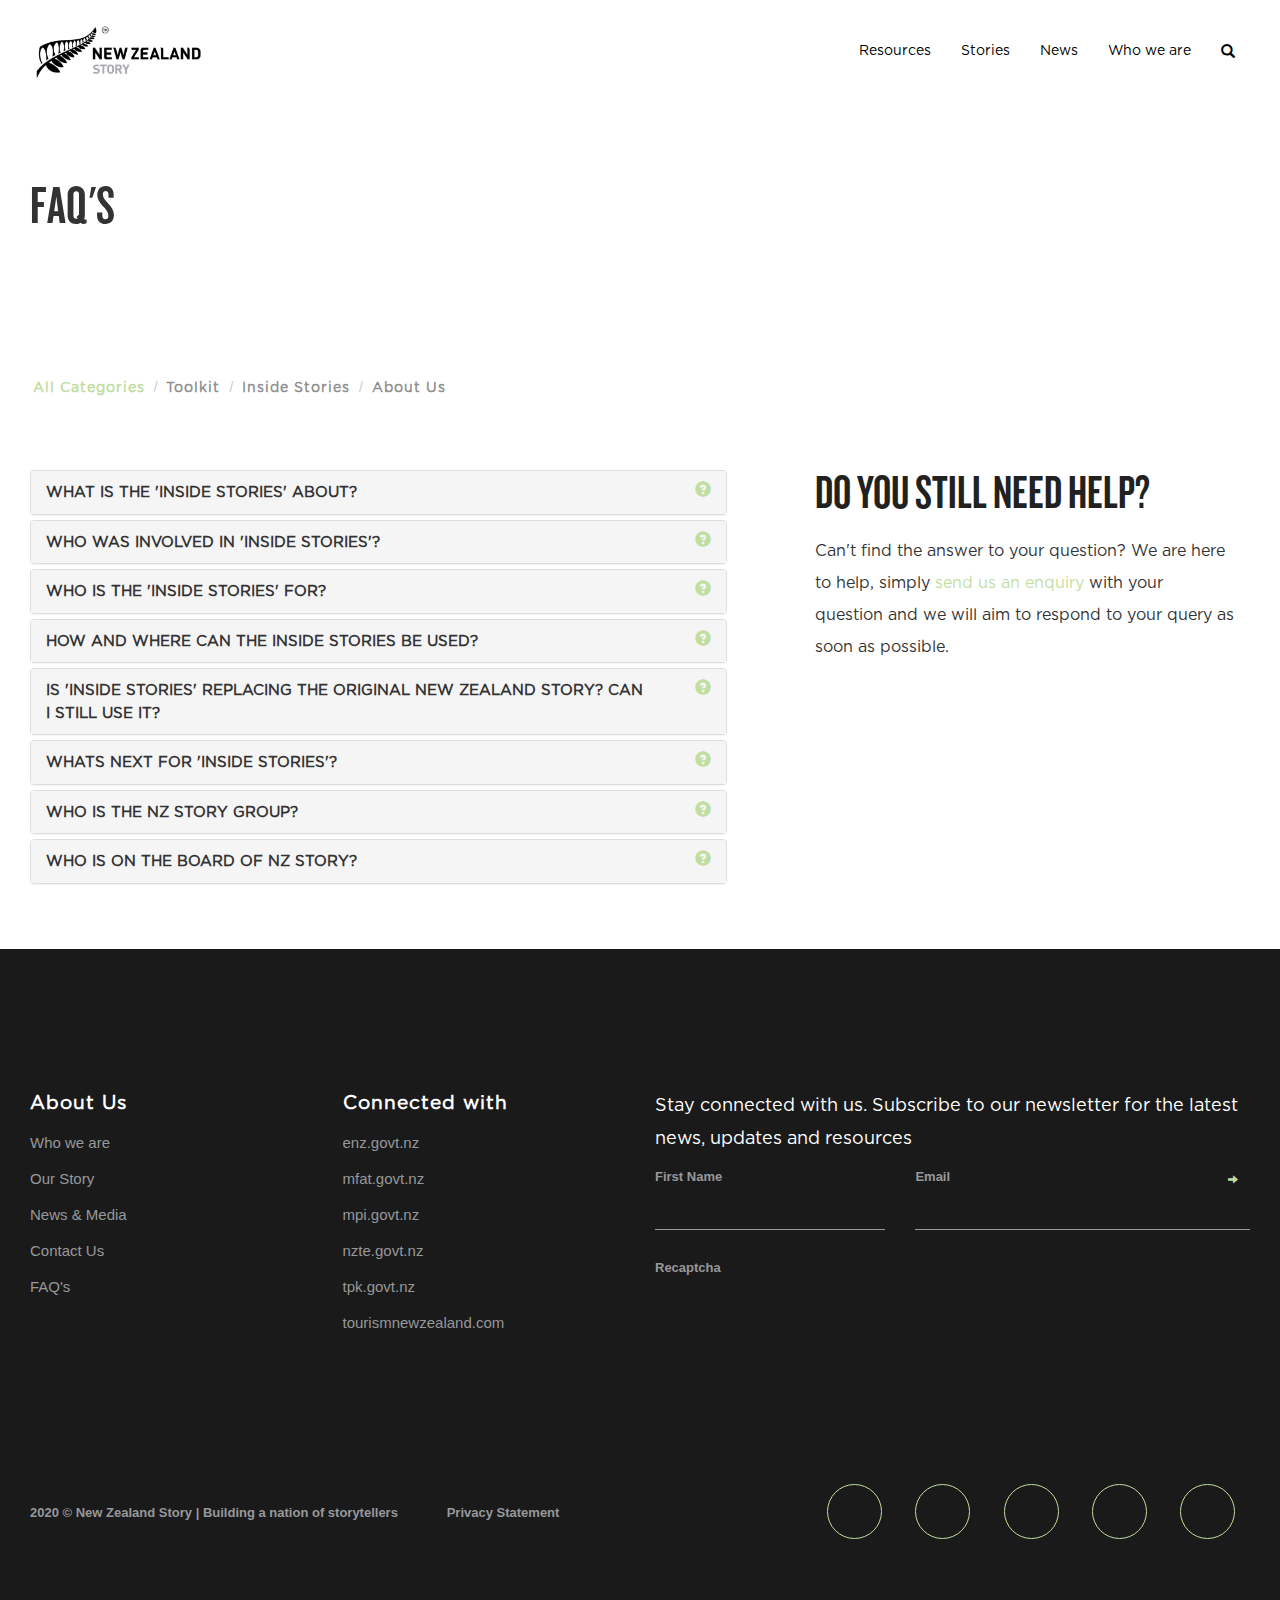
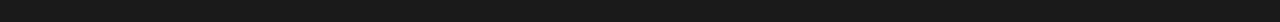
<file: question.html>
<!DOCTYPE html>
<html lang="en">

<head>
	<meta charset="UTF-8">
	<meta name="viewport" content="width=device-width, initial-scale=1.0">
	<title>FAQ's | New Zealand Story | Building a nation of storytellers</title>
	<link rel="shortcut icon" href="favicon.ico" type="image/x-icon">
	<link href="https://cdn.bootcdn.net/ajax/libs/twitter-bootstrap/3.4.1/css/bootstrap.css" rel="stylesheet">
	<link rel="stylesheet" href="css/theme.css" type="text/css">
	<link rel="stylesheet" href="css/public.css" type="text/css">
	<!-- css code -->
	<style>
		.panel-body {
			line-height: 2;
			font-family: gotham book;
			font-weight: 300;
			-webkit-font-smoothing: antialiased;
		}

		.myPanelTitle {
			display: flex;
			justify-content: space-between;
		}

		.myPanelTitle>a {
			font-weight: 600;
			font-size: 15px;
			line-height: 1.5;
			font-family: gotham book;
		}

		.myPanelTitle>span {
			margin-left: 7%;
		}

		.que-main-title {
			font-size: 48px;
			font-family: knockout;
			text-transform: uppercase;
			font-weight: 300;
			color: #212121;
			line-height: 1;
		}

		.que-main-content {
			line-height: 2;
			font-family: gotham book;
			font-weight: 300;
			font-size: 16px;
			margin-top: 4%;
		}
	</style>
</head>

<body>
	<nav class="navbar navbar-default navbar-style navbar-fixed-top" role="navigation">
		<div class="container-fluid">
			<div class="navbar-header">
				<button type="button" class="navbar-toggle" data-toggle="collapse" data-target="#example-navbar-collapse">
					<span class="sr-only">切换导航</span>
					<span class="icon-bar"></span>
					<span class="icon-bar"></span>
					<span class="icon-bar"></span>
				</button>
				<a class="myLogo" href="index.html"></a>
			</div>
			<div class="collapse navbar-collapse navbar-right" id="example-navbar-collapse">
				<ul class="nav navbar-nav">
					<li><a href="resource.html" class="myNavLink">Resources</a></li>
					<li><a href="story.html" class="myNavLink">Stories</a></li>
					<li><a href="news.html" class="myNavLink">News</a></li>
					<li><a href="us.html" class="myNavLink">Who we are</a></li>
					<li><a class="glyphicon glyphicon-search"></a></li>
				</ul>
			</div>
		</div>
	</nav>

	<div class="divide"></div>
	<div class="divide"></div>
	<div class="divide"></div>
	<div class="divide"></div>

	<div class="myContainer">
		<p class="public-header">FAQ'S</p>
		<div class="divide"></div>
		<div class="divide"></div>
		<div class="divide"></div>
		<ul class="breadcrumb myBreadcrumb">
			<li class="active"><a href="#">All Categories </a></li>
			<li><a href="#">Toolkit</a></li>
			<li><a href="#">Inside Stories </a></li>
			<li><a href="#">About Us</a></li>
		</ul>
	</div>
	<div class="divide"></div>
	<div class="myContainer">
		<div class="col-md-7" style="padding-left: 0;">
			<div class="panel-group" id="accordion">
				<div class="panel panel-default">
					<div class="panel-heading">
						<h4 class="panel-title myPanelTitle">
							<a data-toggle="collapse" data-parent="#accordion" href="#collapseOne">
								WHAT IS THE 'INSIDE STORIES' ABOUT?
							</a>
							<span class="glyphicon glyphicon-question-sign" style="color:var(--theme-color);" data-toggle="collapse"
								data-parent="#accordion" href="#collapseOne"></span>
						</h4>
					</div>
					<div id="collapseOne" class="panel-collapse collapse">
						<div class="panel-body">
							We have three main audiences – Global consumers, NZ Export Businesses and the New Zealand public:<br />
							<strong>Global Consumers</strong> – ultimately, our goal is to show the fresh perspective that New Zealand
							brings to the
							world: consumers, buyers, visitors, students, migrants and workers.<br />
							<strong>NZ Export Businesses</strong> - we want to help arm these businesses with the tools, content and
							expertise they
							need to make a difference on the world stage.<br />
							<strong>New Zealand General Public</strong> - we are also encouraging New Zealanders to help us spread the
							word, by liking,
							commenting and sharing the 'Inside Stories' video content with the world.<br />
							Ultimately, we want to encourage all New Zealanders to become storytellers!
						</div>
					</div>
				</div>
				<div class="panel panel-default">
					<div class="panel-heading">
						<h4 class="panel-title myPanelTitle">
							<a data-toggle="collapse" data-parent="#accordion" href="#collapseTwo">
								WHO WAS INVOLVED IN 'INSIDE STORIES'?
							</a>
							<span class="glyphicon glyphicon-question-sign" style="color:var(--theme-color);" data-toggle="collapse"
								data-parent="#accordion" href="#collapseTwo"></span>
						</h4>
					</div>
					<div id="collapseTwo" class="panel-collapse collapse">
						<div class="panel-body">
							'Inside Stories' is initially a series of interviews with a small, select group of famous and
							globally-recognizable people. The interviewees come from a wide range of backgrounds and categories
							ranging from sport, business, health, innovation, education, entrepreneurship and from Maori, Asian,
							Polynesian and other cultures. In fact, any person in our community who contributes to the country from
							the past, present and future could be a potential ‘story teller’. That's because we believe ‘fresh
							perspective’ will genuinely be communicated through the stories of many.
						</div>
					</div>
				</div>
				<div class="panel panel-default">
					<div class="panel-heading">
						<h4 class="panel-title myPanelTitle">
							<a data-toggle="collapse" data-parent="#accordion" href="#collapseThree">
								WHO IS THE 'INSIDE STORIES' FOR?
							</a>
							<span class="glyphicon glyphicon-question-sign" style="color:var(--theme-color);" data-toggle="collapse"
								data-parent="#accordion" href="#collapseThree"></span>
						</h4>
					</div>
					<div id="collapseThree" class="panel-collapse collapse">
						<div class="panel-body">
							We have three main audiences – Global consumers, NZ Export Businesses and the New Zealand public:<br />
							<strong>Global Consumers</strong> – ultimately, our goal is to show the fresh perspective that New Zealand
							brings to the
							world: consumers, buyers, visitors, students, migrants and workers.<br />
							<strong>NZ Export Businesses</strong> - we want to help arm these businesses with the tools, content and
							expertise they
							need to make a difference on the world stage.<br />
							<strong>New Zealand General Public </strong> - we are also encouraging New Zealanders to help us spread
							the word, by liking,
							commenting and sharing the 'Inside Stories' video content with the world.<br />
							Ultimately, we want to encourage all New Zealanders to become storytellers!
						</div>
					</div>
				</div>
				<div class="panel panel-default">
					<div class="panel-heading">
						<h4 class="panel-title myPanelTitle">
							<a data-toggle="collapse" data-parent="#accordion" href="#collapseFour">
								HOW AND WHERE CAN THE INSIDE STORIES BE USED?
							</a>
							<span class="glyphicon glyphicon-question-sign" style="color:var(--theme-color);" data-toggle="collapse"
								data-parent="#accordion" href="#collapseFour"></span>
						</h4>
					</div>
					<div id="collapseFour" class="panel-collapse collapse">
						<div class="panel-body">
							The content can be used within business meetings, events and presentations and other situations where you
							need to help reinforce the unique attributes that sets New Zealand apart.
						</div>
					</div>
				</div>
				<div class="panel panel-default">
					<div class="panel-heading">
						<h4 class="panel-title myPanelTitle">
							<a data-toggle="collapse" data-parent="#accordion" href="#collapseFifth">
								IS 'INSIDE STORIES' REPLACING THE ORIGINAL NEW ZEALAND STORY? CAN I STILL USE IT?
							</a>
							<span class="glyphicon glyphicon-question-sign" style="color:var(--theme-color);" data-toggle="collapse"
								data-parent="#accordion" href="#collapseFifth"></span>
						</h4>
					</div>
					<div id="collapseFifth" class="panel-collapse collapse">
						<div class="panel-body">
							No, this new series of content is complementary to the original content and plays a different role. You
							can still use the original edit which can be found online via our toolkit<br />
							here: <a href="https://toolkit.nzstory.govt.nz/assets/77087" target="blank"
								style="color: var(--theme-color);">https://toolkit.nzstory.govt.nz/assets/77087</a>
						</div>
					</div>
				</div>
				<div class="panel panel-default">
					<div class="panel-heading">
						<h4 class="panel-title myPanelTitle">
							<a data-toggle="collapse" data-parent="#accordion" href="#collapseSix">
								WHATS NEXT FOR 'INSIDE STORIES'?
							</a>
							<span class="glyphicon glyphicon-question-sign" style="color:var(--theme-color);" data-toggle="collapse"
								data-parent="#accordion" href="#collapseSix"></span>
						</h4>
					</div>
					<div id="collapseSix" class="panel-collapse collapse">
						<div class="panel-body">
							'Inside Stories' has been designed as an on-going content programme. We will continue to film more great
							people, both New Zealanders and friends of New Zealand, so we can share more amazing New Zealand stories
							with the world. The videos are modular, which allows us to create new edits based on specific regions e.g.
							Asia or sectors e.g. the creative arts.
						</div>
					</div>
				</div>
				<div class="panel panel-default">
					<div class="panel-heading">
						<h4 class="panel-title myPanelTitle">
							<a data-toggle="collapse" data-parent="#accordion" href="#collapseSix">
								WHO IS THE NZ STORY GROUP?
							</a>
							<span class="glyphicon glyphicon-question-sign" style="color:var(--theme-color);" data-toggle="collapse"
								data-parent="#accordion" href="#collapseSix"></span>
						</h4>
					</div>
					<div id="collapseSix" class="panel-collapse collapse">
						<div class="panel-body">
							The NZ Story Group has been set up to enhance New Zealand’s reputation beyond natural beauty. In a
							competitive global economy, reputation matters. And it's important for a country like ours, with an
							economy that relies on the strengths of its exports, to continue to grow and diversify. The more we can do
							to ensure we’re all telling a broad, compelling and aspirational story about NZ, that’s grounded in our
							values and resonates with the world, the greater chance we have of attracting people to all that we offer.
							Put simply, we need to make New Zealand famous for more good things.
						</div>
					</div>
				</div>
				<div class="panel panel-default">
					<div class="panel-heading">
						<h4 class="panel-title myPanelTitle">
							<a data-toggle="collapse" data-parent="#accordion" href="#collapseSeven">
								WHO IS ON THE BOARD OF NZ STORY?
							</a>
							<span class="glyphicon glyphicon-question-sign" style="color:var(--theme-color);" data-toggle="collapse"
								data-parent="#accordion" href="#collapseSeven"></span>
						</h4>
					</div>
					<div id="collapseSeven" class="panel-collapse collapse">
						<div class="panel-body">
							The NZ Story board is made up of a mix of CEO's from our funding government agencies and Private Sector
							Directors:<br />
							<ul>
								<li>Cam Harland (Board Chair)</li>
								<li>Pete Chrisp (NZTE)</li>
								<li>Stephen England-Hall (Tourism NZ)</li>
								<li>Grant McPherson (Education NZ)</li>
								<li>Dame Julie Christie (Professional Director & Entrepreneur)</li>
								<li>Richard Jones (Poutama Trust)</li>
							</ul>
						</div>
					</div>
				</div>
			</div>
		</div>
		<div class="col-md-5" style="padding-left: 6%;">
			<p class="que-main-title">DO YOU STILL NEED HELP?</p>
			<p class="que-main-content">Can't find the answer to your question? We are here
				to help, simply <a href="touch.html" style="color: var(--theme-color);">send us an enquiry</a> with your
				question
				and we will aim to respond to your query as soon as
				possible.</p>
		</div>
	</div>
	<div class="divide"></div>
	<footer class="myContainer myFooter">
		<div class="row">
			<div class="col-md-6">
				<div class="row">
					<div class="col-md-6">
						<span class="tip1">About Us</span>
						<a href="us.html" class="footer-link">Who we are</a>
						<a href="story.html" class="footer-link">Our Story</a>
						<a href="news.html" class="footer-link">News & Media</a>
						<a href="touch.html" class="footer-link">Contact Us</a>
						<a href="question.html" class="footer-link">FAQ's</a>
					</div>
					<div class="col-md-6">
						<span class="tip1">Connected with</span>
						<a href="#" class="footer-link">enz.govt.nz</a>
						<a href="#" class="footer-link">mfat.govt.nz</a>
						<a href="#" class="footer-link">mpi.govt.nz</a>
						<a href="#" class="footer-link">nzte.govt.nz</a>
						<a href="#" class="footer-link">tpk.govt.nz</a>
						<a href="#" class="footer-link">tourismnewzealand.com</a>
					</div>
				</div>
			</div>
			<div class="col-md-6">
				<span class="tip2">Stay connected with us. Subscribe
					to our newsletter for the latest news, updates and
					resources</span>
				<div class="row" style="display: flex;align-items: center;">
					<div class="col-md-5 col-xs-5">
						<span class="footer-font">First Name</span>
					</div>
					<div class="col-md-6 col-xs-5">
						<span class="footer-font">Email</span>
					</div>
					<div class="col-md-1 col-xs-2">
						<span class="glyphicon glyphicon-arrow-right" style="color:var(--theme-color);font-size:10px;"></span>
					</div>
				</div>
				<div class="row">
					<div class="col-md-5 col-xs-5">
						<input type="text" class="footer-input" />
					</div>
					<div class="col-md-7 col-xs-7">
						<input type="email" class="footer-input" />
					</div>
				</div>
				<span class="footer-font">Recaptcha</span>
			</div>
		</div>
		<div class="row" style="display: flex;align-items: center;margin-top: 120px">
			<div class="col-md-4">
				<span class="footer-font">2020 © New Zealand Story | Building a nation of storytellers </span>
			</div>
			<div class="col-md-3">
				<a href="#" class="footer-font">Privacy Statement</a>
			</div>
			<div class="col-md-5 text-right">
				<span class="footer-round"></span>
				<span class="footer-round"></span>
				<span class="footer-round"></span>
				<span class="footer-round"></span>
				<span class="footer-round"></span>
			</div>
		</div>
	</footer>

	<!-- javascript part -->
	<script src="https://cdn.staticfile.org/jquery/2.1.1/jquery.min.js"></script>
	<script src="https://cdn.staticfile.org/twitter-bootstrap/3.4.1/js/bootstrap.min.js"></script>
	<script src="./js/public.js"></script>
</body>

</html>
</file>
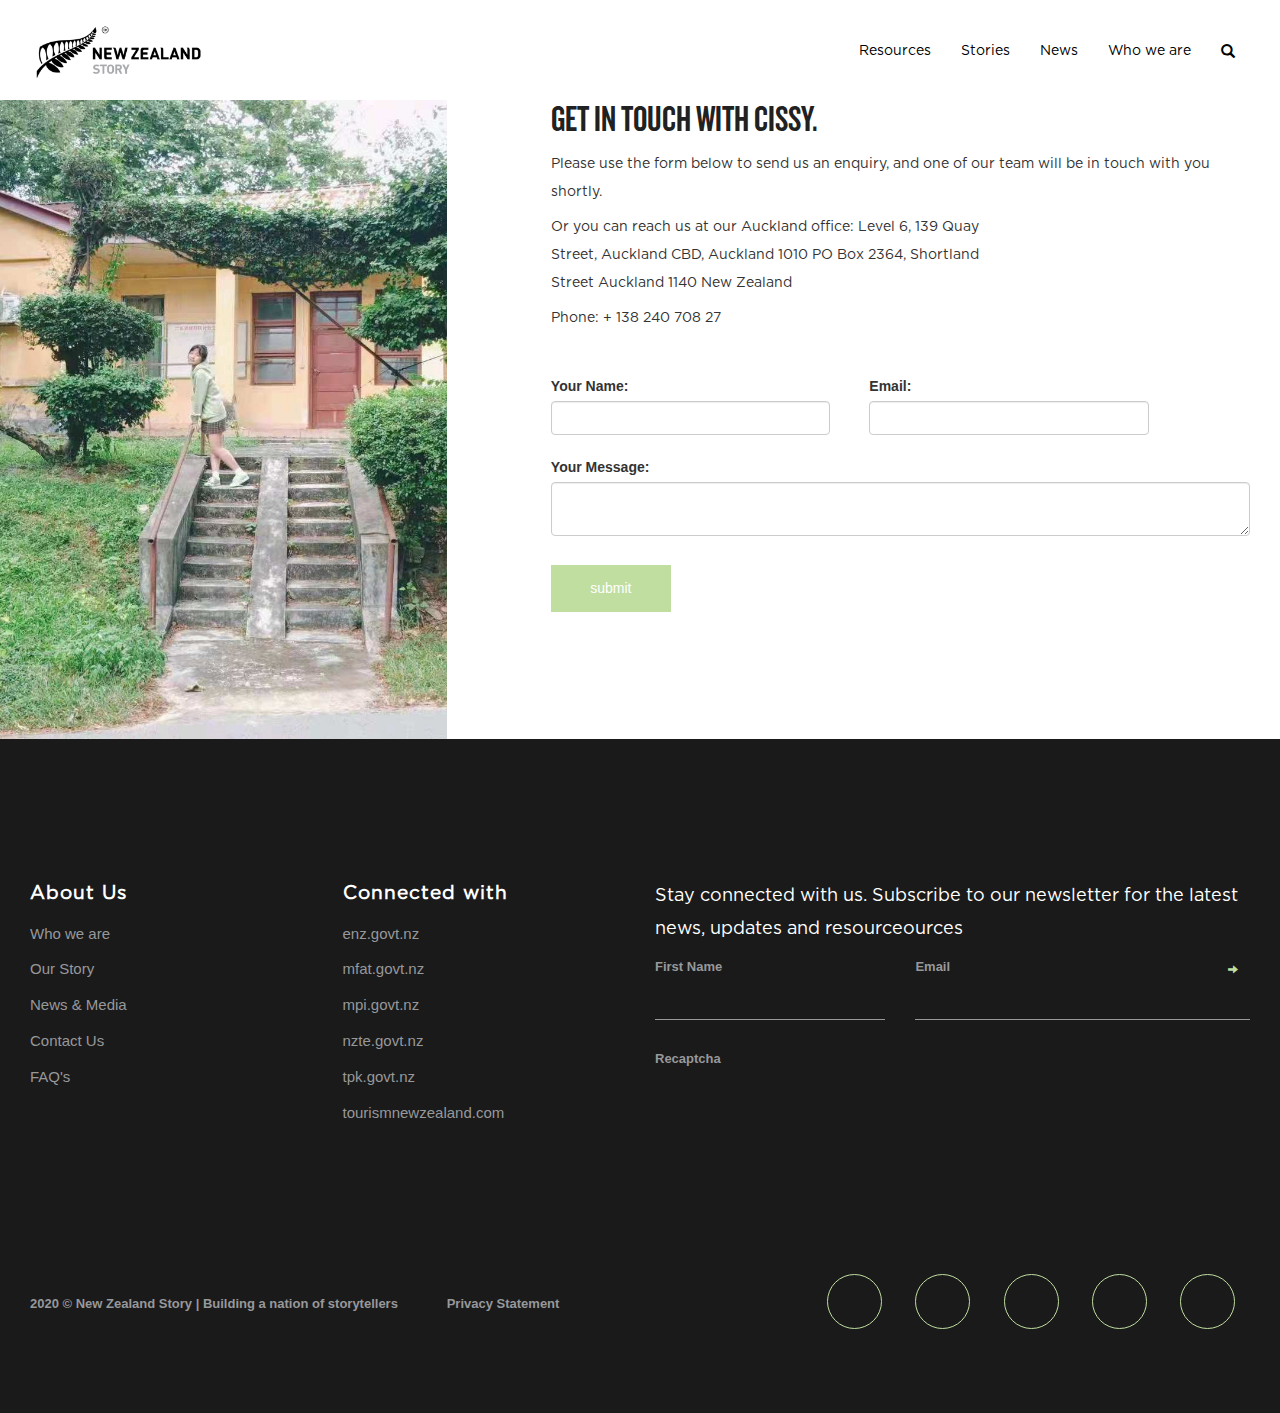
<file: touch.html>
<!DOCTYPE html>
<html lang="en">

<head>
	<meta charset="UTF-8">
	<meta name="viewport" content="width=device-width, initial-scale=1.0">
	<title>Contact Us | New Zealand Story | Building a nation of storytellers</title>
	<link rel="shortcut icon" href="favicon.ico" type="image/x-icon">
	<link href="https://cdn.bootcdn.net/ajax/libs/twitter-bootstrap/3.4.1/css/bootstrap.css" rel="stylesheet">
	<link rel="stylesheet" href="css/theme.css" type="text/css">
	<link rel="stylesheet" href="css/public.css" type="text/css">
	<!-- css code -->
	<style>
		.touch-img {
			width: 100%;
			margin-left: -15%;
		}

		.touch-wrapper {
			width: 100%;
			height: 100%;
			display: flex;
			flex-direction: column;
			align-items: flex-start;
			justify-content: center;
		}

		.touch-wrapper .header {
			font-size: 38px;
			line-height: 1.1;
			font-family: knockout;
			text-transform: uppercase;
			color: #212121;
		}

		.touch-wrapper .content {
			font-family: gotham book;
			line-height: 2;
			margin-top: 1%;
		}

		form input:focus,
		form textarea:focus {
			border-color: var(--theme-color) !important;
			box-shadow: inset 0 1px 1px rgba(0, 0, 0, .075), 0 0 8px var(--theme-color) !important;
		}

		.myBtn {
			width: 120px;
			font-size: 14px;
			line-height: 45px;
			text-align: center;
			color: #fff;
			background-color: var(--theme-color);
			border: none;
			transition: all .3s ease-in-out;
			margin: 2% 0;
		}

		.myBtn:hover {
			background: #212121;
			outline: none;
		}
	</style>
</head>

<body>
	<nav class="navbar navbar-default navbar-style navbar-fixed-top" role="navigation">
		<div class="container-fluid">
			<div class="navbar-header">
				<button type="button" class="navbar-toggle" data-toggle="collapse" data-target="#example-navbar-collapse">
					<span class="sr-only">切换导航</span>
					<span class="icon-bar"></span>
					<span class="icon-bar"></span>
					<span class="icon-bar"></span>
				</button>
				<a class="myLogo" href="index.html"></a>
			</div>
			<div class="collapse navbar-collapse navbar-right" id="example-navbar-collapse">
				<ul class="nav navbar-nav">
					<li><a href="resource.html" class="myNavLink">Resources</a></li>
					<li><a href="story.html" class="myNavLink">Stories</a></li>
					<li><a href="news.html" class="myNavLink">News</a></li>
					<li><a href="us.html" class="myNavLink">Who we are</a></li>
					<li><a class="glyphicon glyphicon-search"></a></li>
				</ul>
			</div>
		</div>
	</nav>

	<div class="myContainer" style="margin-top: 100px;">
		<div class="row">
			<div class="col-md-5">
				<img src="./img/touch-me.jpg" alt="" class="touch-img">
			</div>
			<div class="col-md-7">
				<div class="touch-wrapper">
					<h3 class="header">GET IN TOUCH WITH CISSY. </h3>
					<p class="content">Please use the form below to send us an
						enquiry, and one of our team will be in touch with
						you shortly.</p>
					<p class="content" style="width: 65%;">Or you can reach us at our Auckland office:
						Level 6, 139 Quay Street, Auckland CBD, Auckland 1010
						PO Box 2364, Shortland Street Auckland 1140 New Zealand</p>
					<p class="content">Phone: + 138 240 708 27</p>
				</div>
				<div class="divide"></div>
				<!-- form operation -->
				<form role="form">
					<div class="form-group" style="width: 40%;display: inline-block;">
						<label for="name">Your Name:</label>
						<input type="text" class="form-control" id="name" />
					</div>
					<div class="form-group" style="width: 40%;display: inline-block;margin-left: 5%;">
						<label for="name">Email:</label>
						<input type="email" class="form-control" id="name" />
					</div>
					<div class="form-group" style="margin-top: 1%;">
						<label for="name">Your Message:</label>
						<textarea class="form-control" rows="2"></textarea>
					</div>
					<button type="submit" class="myBtn">submit</button>
				</form>
			</div>
		</div>
	</div>
	<footer class="myContainer myFooter">
		<div class="row">
			<div class="col-md-6">
				<div class="row">
					<div class="col-md-6">
						<span class="tip1">About Us</span>
						<a href="us.html" class="footer-link">Who we are</a>
						<a href="story.html" class="footer-link">Our Story</a>
						<a href="news.html" class="footer-link">News & Media</a>
						<a href="touch.html" class="footer-link">Contact Us</a>
						<a href="question.html" class="footer-link">FAQ's</a>
					</div>
					<div class="col-md-6">
						<span class="tip1">Connected with</span>
						<a href="#" class="footer-link">enz.govt.nz</a>
						<a href="#" class="footer-link">mfat.govt.nz</a>
						<a href="#" class="footer-link">mpi.govt.nz</a>
						<a href="#" class="footer-link">nzte.govt.nz</a>
						<a href="#" class="footer-link">tpk.govt.nz</a>
						<a href="#" class="footer-link">tourismnewzealand.com</a>
					</div>
				</div>
			</div>
			<div class="col-md-6">
				<span class="tip2">Stay connected with us. Subscribe
					to our newsletter for the latest news, updates and
					resourceources</span>
				<div class="row" style="display: flex;align-items: center;">
					<div class="col-md-5 col-xs-5">
						<span class="footer-font">First Name</span>
					</div>
					<div class="col-md-6 col-xs-5">
						<span class="footer-font">Email</span>
					</div>
					<div class="col-md-1 col-xs-2">
						<span class="glyphicon glyphicon-arrow-right" style="color:var(--theme-color);font-size:10px;"></span>
					</div>
				</div>
				<div class="row">
					<div class="col-md-5 col-xs-5">
						<input type="text" class="footer-input" />
					</div>
					<div class="col-md-7 col-xs-7">
						<input type="email" class="footer-input" />
					</div>
				</div>
				<span class="footer-font">Recaptcha</span>
			</div>
		</div>
		<div class="row" style="display: flex;align-items: center;margin-top: 120px">
			<div class="col-md-4">
				<span class="footer-font">2020 © New Zealand Story | Building a nation of storytellers </span>
			</div>
			<div class="col-md-3">
				<a href="#" class="footer-font">Privacy Statement</a>
			</div>
			<div class="col-md-5 text-right">
				<span class="footer-round"></span>
				<span class="footer-round"></span>
				<span class="footer-round"></span>
				<span class="footer-round"></span>
				<span class="footer-round"></span>
			</div>
		</div>
	</footer>

	<!-- javascript part -->
	<script src="https://cdn.staticfile.org/jquery/2.1.1/jquery.min.js"></script>
	<script src="https://cdn.staticfile.org/twitter-bootstrap/3.4.1/js/bootstrap.min.js"></script>
	<script src="./js/public.js"></script>
</body>

</html>
</file>
<file: css/public.css>
/* 
  公共部分：
	1. 导航栏及其响应式
	2. 底部及其响应式
	3. 子网页公共文字和面包屑导航
	4. 其它公共代码
*/

/* 1.导航栏 */
.navbar-style {
	border: 0px;
	z-index: 99;
	padding: 15px;
	transition: var(--my-transition);
	background-color: white;
	color: black;
}

.navbar-style ul {
	margin-top: 10px;
}

.navbar-style li a {
	color: black !important;
}

.navbar-style li a:hover {
	color: black;
	background-color: var(--theme-color) !important;
	border-radius: 5px;
}

.myLogo {
	display: block;
	width: 200px;
	height: 68px;
	max-width: 40vw;
	max-height: 15vw;
	transition: height .3s ease-in-out 0s;
	background-image: url("../img/nzstory_logo_dark.png");
	background-size: contain;
	background-repeat: no-repeat;
}

.myNavLink {
	font-family: gotham book;
	color: black;
	font-weight: 500;
}

.navbar-style-down {
	box-shadow: 0 0 30px rgba(0, 0, 0, .09);
}

/* 2. 底部 */
.myContainer {
	box-sizing: border-box;
	width: 100%;
	padding: var(--md-padding);
	overflow: hidden;
}

.myContainer.myFooter {
	background: #1a1a1a;
	padding-top: 11%;
	padding-bottom: 5%;
}

.myFooter .tip1 {
	display: block;
	font-weight: bolder;
	font-size: 19px;
	letter-spacing: 1px;
	font-family: gotham book;
	color: white;
}

.myFooter .tip2 {
	font-family: gotham book;
	line-height: 1.8em;
	font-size: 18px;
	font-weight: lighter;
	color: white;
}

.myFooter .footer-link {
	display: block;
	color: #97989a;
	text-decoration: none;
	transition: color .3s ease-in-out 0s;
	font-weight: 400;
	font-size: 15px;
	line-height: 1.9rem;
	margin: 6% 0;
}

.myFooter .footer-link:hover {
	color: white;
}

.myFooter .footer-font {
	display: block;
	font-weight: 600;
	font-size: 13px;
	color: #97989a;
	margin: 5% 0;
}

.myFooter .footer-input {
	width: 100%;
	border: 0;
	outline: none;
	border-bottom: 1px solid #97989a;
	background-color: transparent;
	font-size: 18px;
	color: white;
}

.footer-input:focus {
	outline: none;
	border-bottom: 1px solid white;
}

.myFooter .footer-round {
	display: inline-block;
	margin: 3%;
	width: 55px;
	height: 55px;
	border-radius: 50%;
	border: 1px solid var(--theme-color);
	transition: var(--my-transition);
}

.footer-round:hover {
	background-color: var(--theme-color);
}


/* 3.公共字和面包屑导航 */
.public-header {
	font-size: 54px;
	font-family: knockout;
	text-transform: uppercase;
	letter-spacing: .5px;
	line-height: 1;
	font-weight: 400;
}

.myBreadcrumb {
	background-color: transparent;
	margin-left: -1%;
}

.myBreadcrumb>li>a {
	font-family: gotham book;
	color: rgba(33, 33, 33, .5);
	font-weight: bold;
	transition: color .3s ease-in-out 0s;
	margin: 0;
	font-size: 14px;
	letter-spacing: 1px;
}

.myBreadcrumb>li>a:hover {
	color: var(--theme-color);
	text-decoration: none;
}

.myBreadcrumb .active a {
	color: var(--theme-color);
}

/* 4.其它公共代码 */

.info-foot {
	display: inline-block;
	transition: all .2s ease-in-out;
	padding: 0.825rem .1rem;
	border-bottom: 2px solid var(--theme-color);
	font-family: gotham book;
	text-transform: uppercase;
	letter-spacing: 1px;
	font-weight: bold;
	font-size: 11px;
	white-space: nowrap;
	text-overflow: ellipsis;
	overflow: hidden;
	word-break: break-all;
}

.info-foot:hover {
	border-color: black;
}

.myNormalContent {
	padding: 0px;
	position: relative;
}

.myNormalContent>img {
	width: 100%;
}

.normal-content {
	cursor: pointer;
	overflow: hidden;
	width: 100%;
	height: 100%;
	position: absolute;
	top: 0px;
	box-sizing: border-box;
	padding: 9%;
	display: flex;
	align-items: center;
	justify-content: center;
	flex-direction: column;
	/* transition: top .45s ease-in-out; */
}

.normal-content:hover {
	top: 0px;
	background-color: rgba(0, 0, 0, 0.5);
}

.normal-content:hover .body {
	display: block
}

.normal-content:hover .footer {
	display: flex;
	align-items: center;
	justify-content: center;
	flex-direction: row;
}

.normal-content .sub-header {
	font-family: gotham book;
	text-transform: uppercase;
	letter-spacing: 1px;
	line-height: normal;
	font-weight: 500;
	font-size: 11px;
	color: white;
}

.normal-content .header {
	font-size: 34px;
	font-family: knockout;
	text-transform: uppercase;
	letter-spacing: 1px;
	line-height: 1;
	font-weight: 400;
	color: white;
	margin-bottom: 30px;
}

.normal-content .body {
	display: none;
	font-size: 13px;
	font-weight: 400;
	line-height: 1.93;
	font-family: Gotham Book;
	color: white;
	text-align: center;
	margin-bottom: 30px;
}

.normal-content .footer {
	display: none;
	color: white;
}

.normal-content .footer>small {
	font-family: gotham book;
	text-transform: uppercase;
	letter-spacing: 1px;
	line-height: normal;
	font-weight: 500;
	font-size: 11px;
	color: white;
}

.normal-content .footer>span {
	font-size: 12px;
	color: var(--theme-color);
}

@media(max-width: 768px) {

	.divide {
		width: 100%;
		height: 27px;
	}

	.myLogo {
		display: block;
		width: 130px;
		height: 50px;
		transition: height .3s ease-in-out 0s;
		background-size: contain;
		background-repeat: no-repeat;
	}
}
</file>
<file: css/theme.css>
/* 
	1. Init foot 
		gotham book
		gotham medium
		knockout( download from web network)
	2. Set theme
	3. Scroll bar 
	4. Reset css
	5. Set default values and define common style
*/

@font-face {
	font-family: gotham book;
	src: url("../font/Gotham-Book.otf") format("opentype");
}

@font-face {
	font-family: gotham medium;
	src: url("../font/Gotham-Medium.otf") format("opentype");
}

@font-face {
	font-family: knockout;
	src: url("../font/Knockout-48FeatherweightMaori.otf") format("opentype");
}

body {
	--theme-color: #BFDEA0;
	/* use--> color: var(--theme-color); */
	--normal-size: .875rem;
	--my-transition: all .25s ease-in;
	--md-padding: 0 30px;
	--sm-padding: 0 40px;
}

/* scroll bar style */
::-webkit-scrollbar {
	width: 5px;
	height: 5px;
	background-color: white;
}

::-webkit-scrollbar-track {
	box-shadow: inset 0 0 5px rgba(0, 0, 0, 0.1);
	background-color: white;
}

::-webkit-scrollbar-thumb {
	background-color: var(--theme-color);
	background-clip: padding-box;
}


h1,
h2,
h3,
h4,
h5,
p,
span,
small {
	margin: 0;
	padding: 0;
}

a,
img,
.glyphicon {
	cursor: pointer;
}

.divide {
	width: 100%;
	height: 45px;
}

.myIcon {
	cursor: pointer;
	position: absolute;
	top: 17px;
	right: 30px;
	z-index: 999;
	color: white;
}

.myHr {
	display: block;
	width: 100%;
	border: 0;
	border-top: 1px solid #e2e8f0;
	margin: 3% 0;
	padding: 0;
}
</file>
